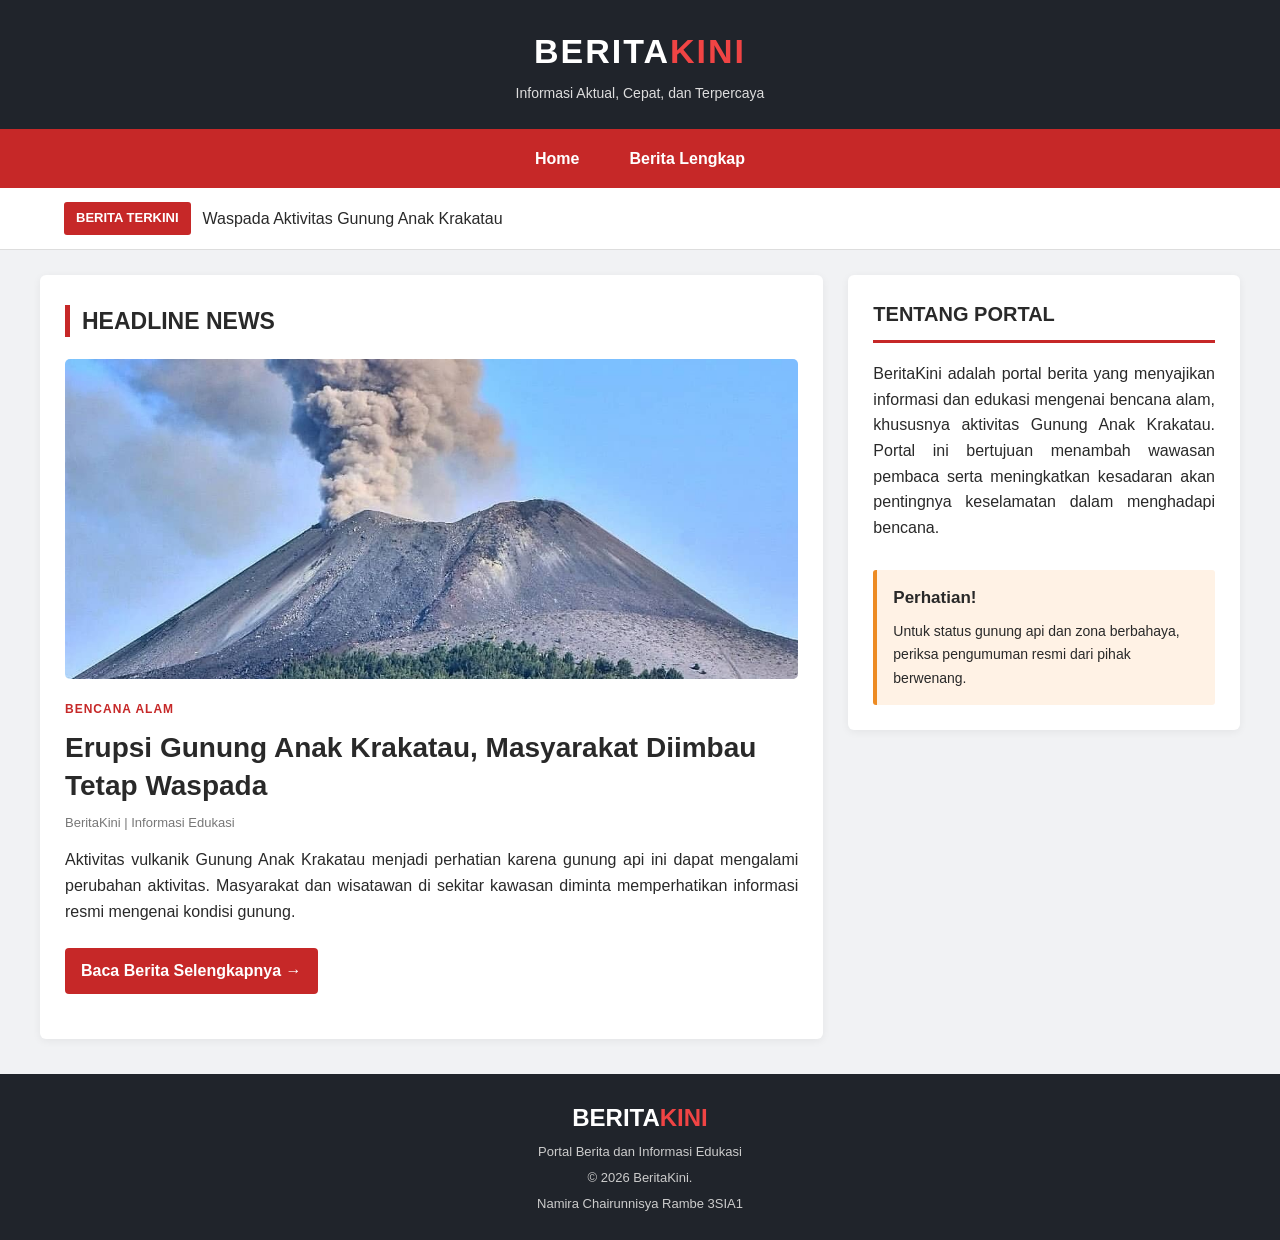
<file: index.html>
<!DOCTYPE html>
<html lang="id">
<head>
    <meta charset="UTF-8">
    <meta name="viewport" content="width=device-width, initial-scale=1.0">
    <title>BeritaKini - Portal Berita</title>
    <link rel="stylesheet" href="style.css">
</head>
<body>
    
    <!-- HEADER -->
    <header class="header">
        <div class="logo">BERITA<span>KINI</span></div>
        <p>Informasi Aktual, Cepat, dan Terpercaya</p>
    </header>
    
    <!-- MENU NAVIGASI -->
    <nav class="menu">
        <a href="index.html">Home</a>
        <a href="berita.html">Berita Lengkap</a>
    </nav>
    
    <!-- BERITA TERKINI -->
    <div class="breaking">
        <strong>BERITA TERKINI</strong>
        <span>Waspada Aktivitas Gunung Anak Krakatau</span>
    </div>
    
    <!-- KONTEN UTAMA -->
    <main class="container">
        
        <section class="konten">
            
            <h2 class="judul-section">
                HEADLINE NEWS
            </h2>
            
            <!-- BERITA UTAMA -->
            <article class="headline">
                
                <img src="36159769_2094009100855847_4453369649836326912_n.jpg"
                alt="Ilustrasi Gunung Anak Krakatau">
                
                <div class="headline-text">
                    
                    <span class="kategori">BENCANA ALAM</span>
                    
                    <h1>
                        Erupsi Gunung Anak Krakatau,
                        Masyarakat Diimbau Tetap Waspada
                    </h1>
                    
                    <p class="tanggal">
                        BeritaKini | Informasi Edukasi
                    </p>
                    
                    <p>
                        Aktivitas vulkanik Gunung Anak Krakatau
                        menjadi perhatian karena gunung api ini
                        dapat mengalami perubahan aktivitas.
                        Masyarakat dan wisatawan di sekitar kawasan
                        diminta memperhatikan informasi resmi
                        mengenai kondisi gunung.
                    </p>
                    
                    <a class="tombol" href="berita.html">
                        Baca Berita Selengkapnya →
                    </a>
                    
                </div>
            </article>
            
        </section>
        
        <!-- SIDEBAR -->
        <aside class="sidebar">
            
            <h3>TENTANG PORTAL</h3>
            <hr>
            
            <p>
                BeritaKini adalah portal berita yang menyajikan informasi
                dan edukasi mengenai bencana alam, khususnya aktivitas
                Gunung Anak Krakatau. Portal ini bertujuan menambah
                wawasan pembaca serta meningkatkan kesadaran akan
                pentingnya keselamatan dalam menghadapi bencana.
            </p>
            
            <div class="peringatan">
                <strong>Perhatian!</strong>
                <p>
                    Untuk status gunung api dan zona berbahaya,
                    periksa pengumuman resmi dari pihak berwenang.
                </p>
            </div>
            
        </aside>
        
    </main>
    
    <!-- FOOTER -->
    
    <!-- FOOTER -->
    <footer class="footer">
        <h3>BERITA<span>KINI</span></h3>
        <p>Portal Berita dan Informasi Edukasi</p>
        <p>
            &copy; 2026 BeritaKini.
        </p>
        <p>Namira Chairunnisya Rambe 3SIA1</p>
    </footer>
    
    
</body>
</html>
</file>
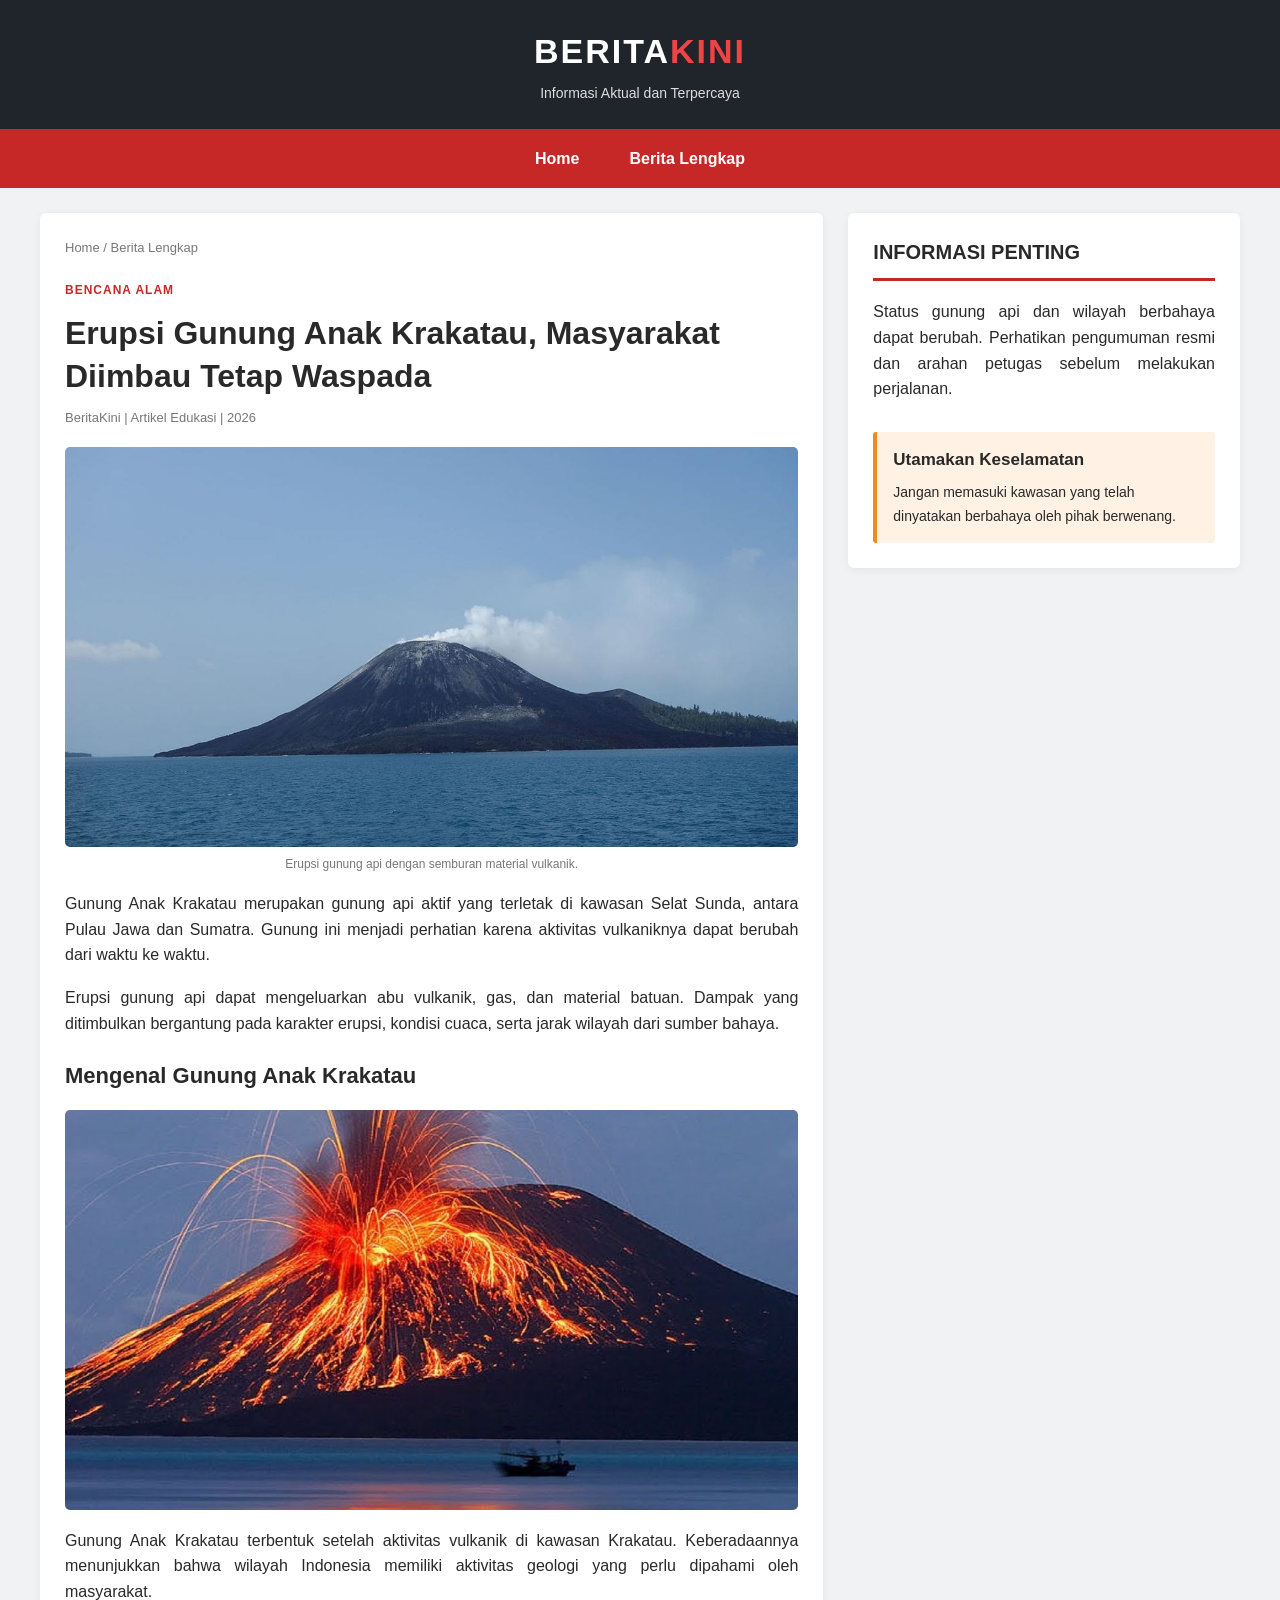
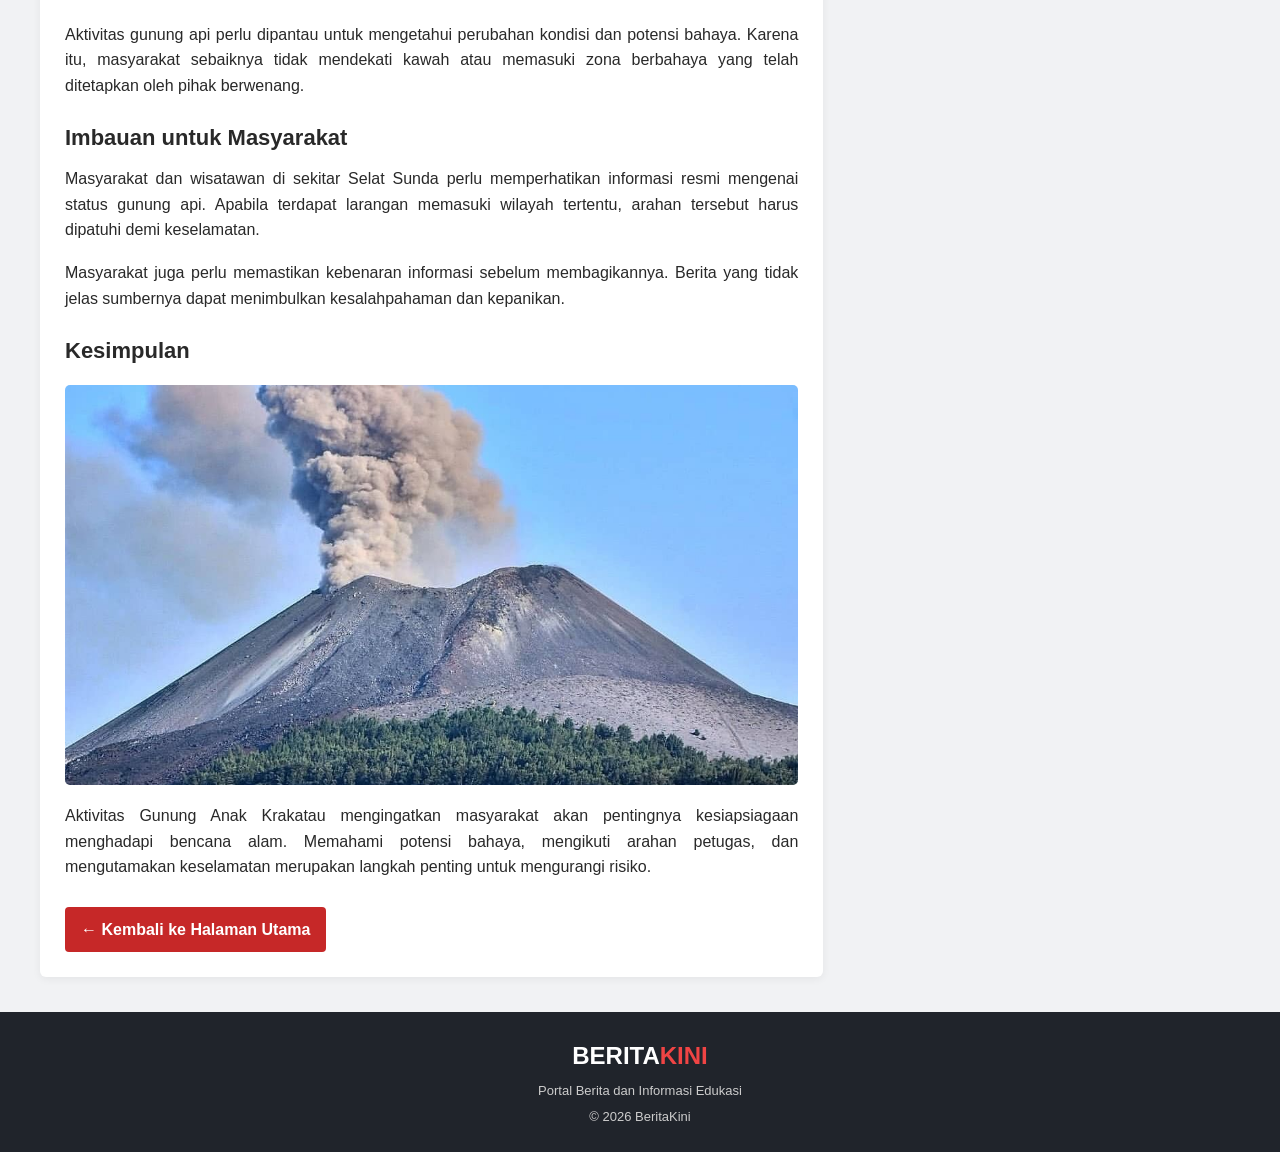
<file: berita.html>
<!DOCTYPE html>
<html lang="id">
<head>
    <meta charset="UTF-8">
    <meta name="viewport" content="width=device-width, initial-scale=1.0">
    <title>Erupsi Gunung Anak Krakatau - BeritaKini</title>
    <link rel="stylesheet" href="style.css">
</head>
<body>

    <header class="header">
        <div class="logo">BERITA<span>KINI</span></div>
        <p>Informasi Aktual dan Terpercaya</p>
    </header>

    <nav class="menu">
        <a href="index.html">Home</a>
        <a href="berita.html">Berita Lengkap</a>
    </nav>

    <main class="detail-container">

        <article class="isi-berita">

            <p class="breadcrumb">
                Home / Berita Lengkap
            </p>

            <span class="kategori">BENCANA ALAM</span>

            <h1>
                Erupsi Gunung Anak Krakatau,
                Masyarakat Diimbau Tetap Waspada
            </h1>

            <p class="tanggal">
                BeritaKini | Artikel Edukasi | 2026
            </p>

            <img class="gambar-detail"
                 src="gunung-anak-krakatau_169.jpeg"
                 alt="Erupsi Gunung Anak Krakatau">

            <p class="caption">
                Erupsi gunung api dengan semburan material vulkanik.
            </p>

            <p>
                Gunung Anak Krakatau merupakan gunung api aktif
                yang terletak di kawasan Selat Sunda, antara
                Pulau Jawa dan Sumatra. Gunung ini menjadi
                perhatian karena aktivitas vulkaniknya dapat
                berubah dari waktu ke waktu.
            </p>

            <p>
                Erupsi gunung api dapat mengeluarkan abu vulkanik,
                gas, dan material batuan. Dampak yang ditimbulkan
                bergantung pada karakter erupsi, kondisi cuaca,
                serta jarak wilayah dari sumber bahaya.
            </p>

            <h2>Mengenal Gunung Anak Krakatau</h2>

            <img class="gambar-detail"
                 src="Gunung-Anak-Krakatau.jpg"
                 alt="Gunung Anak Krakatau di Selat Sunda">

            <p>
                Gunung Anak Krakatau terbentuk setelah aktivitas
                vulkanik di kawasan Krakatau. Keberadaannya
                menunjukkan bahwa wilayah Indonesia memiliki
                aktivitas geologi yang perlu dipahami oleh
                masyarakat.
            </p>

            <p>
                Aktivitas gunung api perlu dipantau untuk
                mengetahui perubahan kondisi dan potensi bahaya.
                Karena itu, masyarakat sebaiknya tidak mendekati
                kawah atau memasuki zona berbahaya yang telah
                ditetapkan oleh pihak berwenang.
            </p>

            <h2>Imbauan untuk Masyarakat</h2>

            <p>
                Masyarakat dan wisatawan di sekitar Selat Sunda
                perlu memperhatikan informasi resmi mengenai
                status gunung api. Apabila terdapat larangan
                memasuki wilayah tertentu, arahan tersebut
                harus dipatuhi demi keselamatan.
            </p>

            <p>
                Masyarakat juga perlu memastikan kebenaran
                informasi sebelum membagikannya. Berita yang
                tidak jelas sumbernya dapat menimbulkan
                kesalahpahaman dan kepanikan.
            </p>

            <h2>Kesimpulan</h2>

            <img class="gambar-detail"
                 src="36159769_2094009100855847_4453369649836326912_n.jpg"
                 alt="Aktivitas vulkanik Gunung Anak Krakatau">

            <p>
                Aktivitas Gunung Anak Krakatau mengingatkan
                masyarakat akan pentingnya kesiapsiagaan
                menghadapi bencana alam. Memahami potensi
                bahaya, mengikuti arahan petugas, dan
                mengutamakan keselamatan merupakan langkah
                penting untuk mengurangi risiko.
            </p>

            <a class="tombol" href="index.html">
                ← Kembali ke Halaman Utama
            </a>

        </article>

        <aside class="sidebar sidebar-detail">
            <h3>INFORMASI PENTING</h3>
            <hr>

            <p>
                Status gunung api dan wilayah berbahaya dapat
                berubah. Perhatikan pengumuman resmi dan arahan
                petugas sebelum melakukan perjalanan.
            </p>

            <div class="peringatan">
                <strong>Utamakan Keselamatan</strong>
                <p>
                    Jangan memasuki kawasan yang telah dinyatakan
                    berbahaya oleh pihak berwenang.
                </p>
            </div>
        </aside>

    </main>

    <footer class="footer">
        <h3>BERITA<span>KINI</span></h3>
        <p>Portal Berita dan Informasi Edukasi</p>
        <p>&copy; 2026 BeritaKini</p>
    </footer>

</body>
</html>
</file>
<file: style.css>
/* =========================
   PENGATURAN DASAR
========================= */
* {
    margin: 0;
    padding: 0;
    box-sizing: border-box;
}

body {
    font-family: Arial, Helvetica, sans-serif;
    background-color: #f1f2f4;
    color: #292929;
    line-height: 1.6;
}

a {
    text-decoration: none;
    color: #c62828;
}

img {
    display: block;
    max-width: 100%;
}

/* =========================
   HEADER
========================= */
.header {
    width: 100%;
    background-color: #20242b;
    color: white;
    text-align: center;
    padding: 24px 15px;
}

.logo {
    font-size: 34px;
    font-weight: bold;
    letter-spacing: 2px;
}

.logo span,
.footer span {
    color: #f04444;
}

.header p {
    font-size: 14px;
    color: #dddddd;
    margin-top: 4px;
}

/* =========================
   MENU NAVIGASI
========================= */
.menu {
    width: 100%;
    background-color: #c62828;
    padding: 12px 20px;
    display: flex;
    justify-content: center;
    align-items: center;
    gap: 30px;
}

.menu a {
    color: white;
    font-weight: bold;
    padding: 5px 10px;
}

.menu a:hover {
    background-color: #8e1717;
    border-radius: 4px;
}

/* =========================
   BERITA TERKINI
========================= */
.breaking {
    background-color: white;
    padding: 14px 5%;
    border-bottom: 1px solid #dddddd;
    display: flex;
    align-items: center;
    gap: 12px;
    flex-wrap: wrap;
}

.breaking strong {
    background-color: #c62828;
    color: white;
    padding: 6px 12px;
    border-radius: 3px;
    font-size: 13px;
}

/* =========================
   KONTEN UTAMA
========================= */
.container {
    max-width: 1200px;
    width: calc(100% - 40px);
    margin: 25px auto;
    display: grid;
    grid-template-columns: minmax(0, 2fr) minmax(240px, 1fr);
    gap: 25px;
    align-items: start;
}

.konten,
.sidebar,
.isi-berita {
    background-color: white;
    padding: 25px;
    border-radius: 6px;
    box-shadow: 0 2px 8px rgba(0, 0, 0, 0.06);
    min-width: 0;
}

.judul-section {
    font-size: 23px;
    line-height: 1.4;
    border-left: 5px solid #c62828;
    padding-left: 12px;
    margin: 5px 0 22px;
}

/* =========================
   BERITA UTAMA
========================= */
.headline {
    width: 100%;
    margin-bottom: 20px;
}

.headline > img {
    width: 100%;
    height: 320px;
    object-fit: cover;
    object-position: center;
    border-radius: 5px;
    margin-bottom: 16px;
}

.headline-text h1 {
    font-size: 28px;
    line-height: 1.35;
    margin: 8px 0;
}

.kategori {
    display: inline-block;
    color: #c62828;
    font-size: 12px;
    font-weight: bold;
    letter-spacing: 1px;
}

.tanggal {
    color: #777777;
    font-size: 13px;
    margin: 8px 0 14px;
}

.headline-text > p:not(.tanggal) {
    text-align: justify;
    margin-bottom: 14px;
}

/* =========================
   TOMBOL BACA BERITA
========================= */
.tombol {
    display: inline-block;
    background-color: #c62828;
    color: white;
    padding: 10px 16px;
    margin-top: 10px;
    border-radius: 4px;
    font-weight: bold;
}

.tombol:hover {
    background-color: #8e1717;
    color: white;
}

/* =========================
   SIDEBAR
========================= */
.sidebar h3 {
    font-size: 20px;
    line-height: 1.4;
    margin-bottom: 12px;
}

.sidebar hr {
    border: none;
    border-top: 3px solid #c62828;
    margin-bottom: 18px;
}

.sidebar > p {
    font-size: 16px;
    margin-bottom: 30px;
    text-align: justify;
}

/* =========================
   BERITA POPULER
   NOMOR DAN TEKS SEJAJAR
========================= */
.sidebar ol {
    list-style-type: decimal;
    list-style-position: outside;
    padding-left: 28px;
    margin: 0 0 20px;
}

.sidebar ol li {
    padding-left: 3px;
    margin-bottom: 4px;
    line-height: 1.6;
    text-align: left;
}

.sidebar ol li a {
    display: inline;
    overflow-wrap: break-word;
}

/* =========================
   KOTAK PERINGATAN
========================= */
.peringatan {
    background-color: #fff2e5;
    border-left: 4px solid #ed8b23;
    padding: 14px 16px;
    border-radius: 3px;
    margin-top: 8px;
}

.peringatan strong {
    display: block;
    margin-bottom: 8px;
    font-size: 17px;
}

.peringatan p {
    font-size: 14px;
    line-height: 1.7;
}

/* =========================
   HALAMAN DETAIL BERITA
========================= */
.detail-container {
    max-width: 1200px;
    width: calc(100% - 40px);
    margin: 25px auto;
    display: grid;
    grid-template-columns: minmax(0, 2fr) minmax(240px, 1fr);
    gap: 25px;
    align-items: start;
}

.breadcrumb {
    font-size: 13px;
    color: #777777;
    margin-bottom: 20px;
}

.isi-berita h1 {
    font-size: 32px;
    line-height: 1.35;
    margin: 10px 0;
}

.isi-berita h2 {
    font-size: 22px;
    line-height: 1.4;
    margin: 25px 0 12px;
}

.isi-berita > p {
    text-align: justify;
    margin-bottom: 17px;
}

.isi-berita > .gambar-detail {
    width: 100%;
    max-height: 400px;
    object-fit: cover;
    object-position: center;
    border-radius: 5px;
    margin: 18px 0;
}

.isi-berita > .caption {
    font-size: 12px;
    color: #777777;
    text-align: center;
    margin-top: -10px;
}

.sidebar-detail {
    margin-top: 0;
}

/* =========================
   FOOTER
========================= */
.footer {
    width: 100%;
    background-color: #20242b;
    color: white;
    text-align: center;
    padding: 25px 15px;
    margin-top: 35px;
}

.footer h3 {
    font-size: 24px;
}

.footer p {
    font-size: 13px;
    color: #cccccc;
    margin-top: 5px;
}

/* =========================
   TAMPILAN TABLET
========================= */
@media screen and (max-width: 900px) {
    .container,
    .detail-container {
        grid-template-columns: minmax(0, 1fr);
    }

    .sidebar {
        width: 100%;
    }
}

/* =========================
   TAMPILAN HP
========================= */
@media screen and (max-width: 600px) {
    .container,
    .detail-container {
        width: calc(100% - 20px);
        margin: 15px auto;
        gap: 15px;
    }

    .konten,
    .sidebar,
    .isi-berita {
        padding: 16px;
    }

    .logo {
        font-size: 28px;
    }

    .menu {
        gap: 10px;
        padding: 10px;
    }

    .menu a {
        font-size: 14px;
    }

    .breaking {
        padding: 12px;
    }

    .headline > img {
        height: 220px;
    }

    .headline-text h1,
    .isi-berita h1 {
        font-size: 24px;
    }

    .judul-section {
        font-size: 20px;
    }

    .sidebar h3 {
        font-size: 18px;
    }

    .sidebar ol {
        padding-left: 25px;
    }

    .peringatan {
        padding: 12px;
    }
}
</file>
